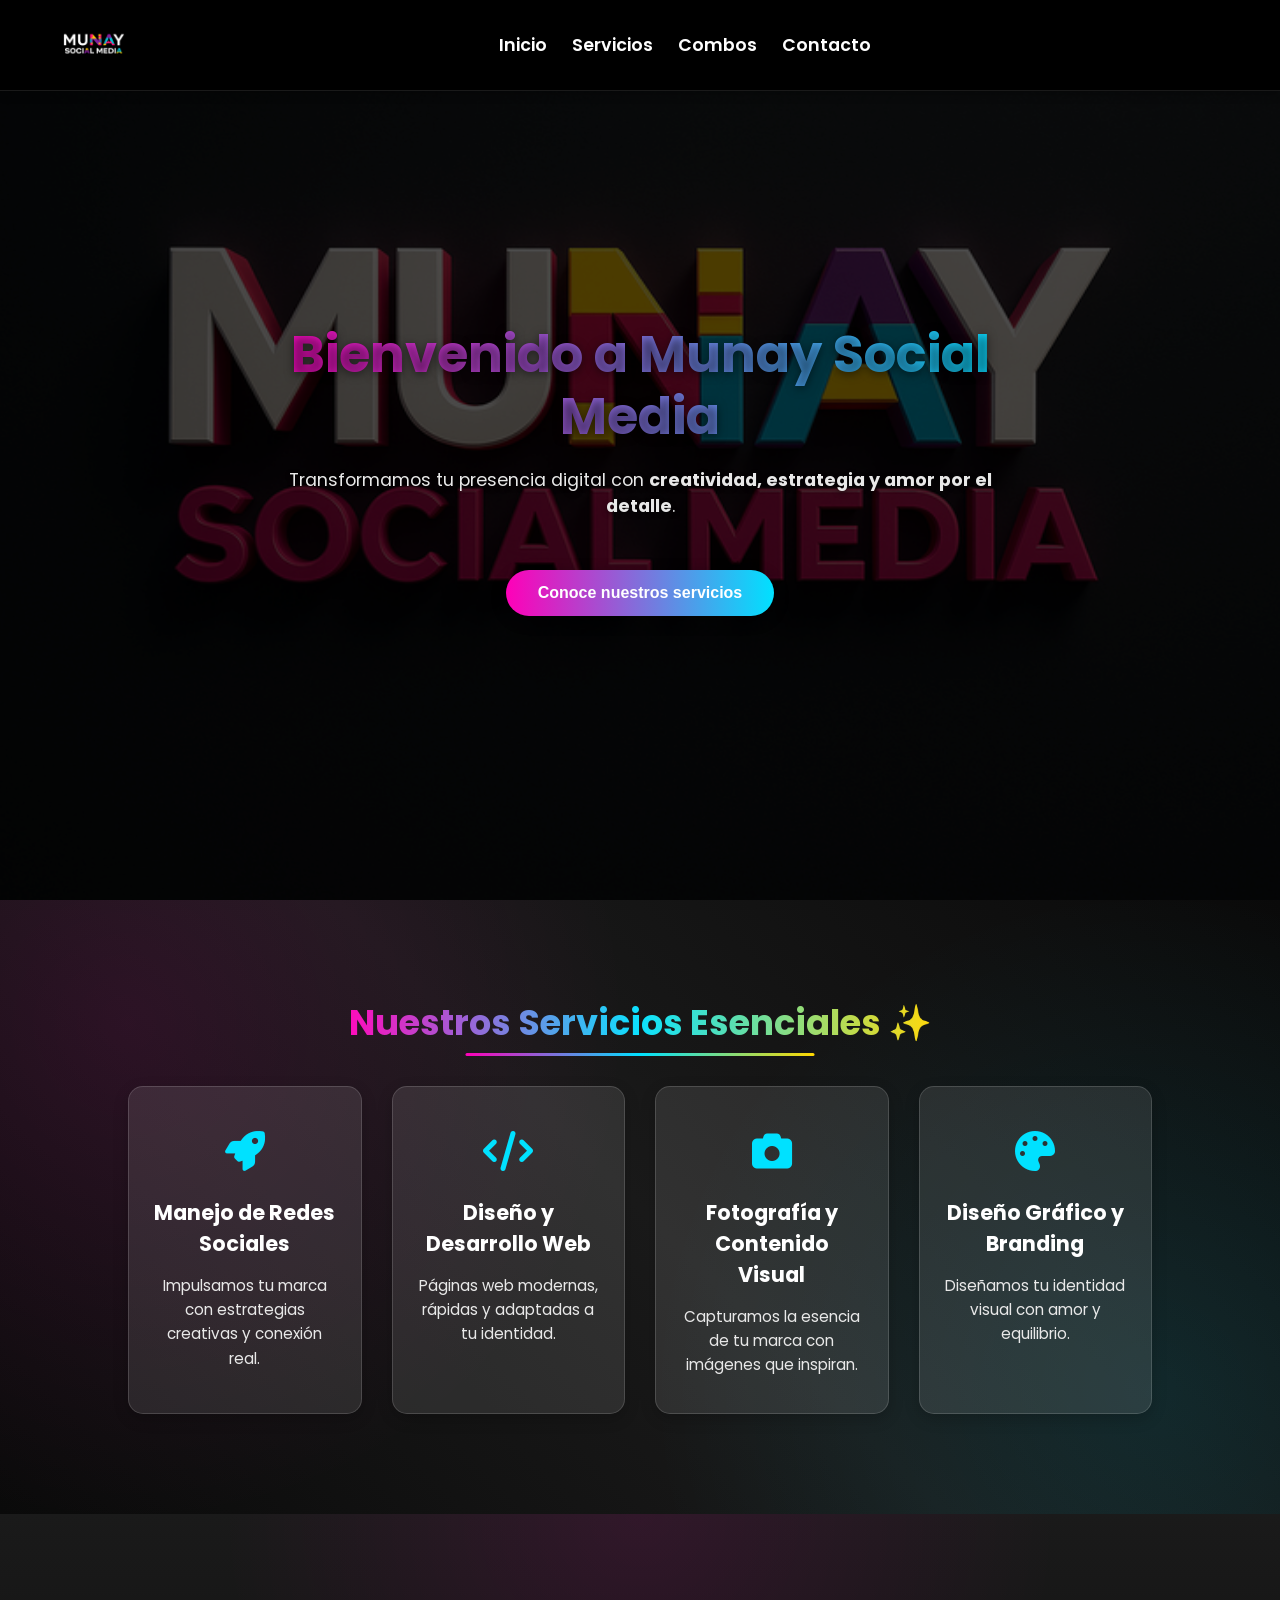
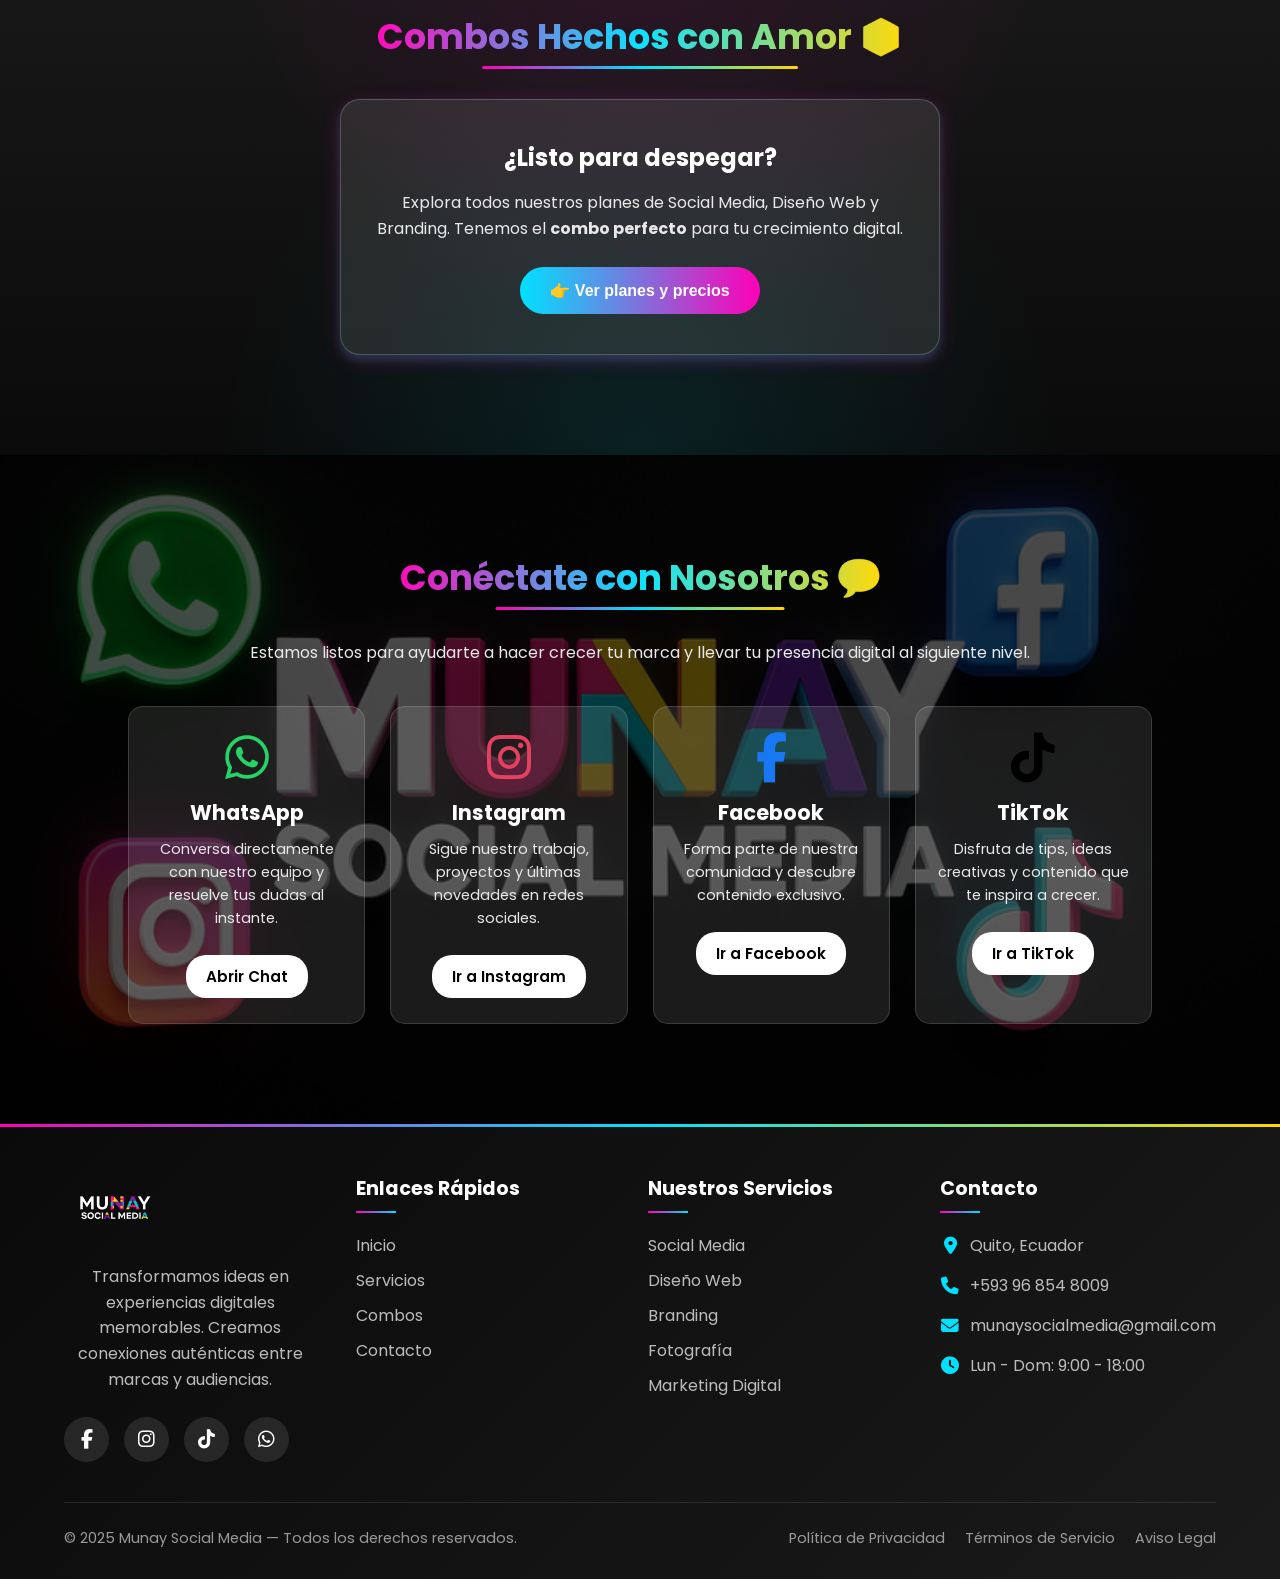
<file: index.html>
<!DOCTYPE html>
<html lang="es">
<head>
<meta charset="UTF-8" />
<meta name="viewport" content="width=device-width, initial-scale=1.0" />
<title>Munay Social Media</title>
<link rel="preconnect" href="https://fonts.googleapis.com">
<link rel="preconnect" href="https://fonts.gstatic.com" crossorigin>

<link rel="stylesheet" href="https://cdnjs.cloudflare.com/ajax/libs/font-awesome/6.5.0/css/all.min.css" media="print" onload="this.media='all'" />
<noscript><link rel="stylesheet" href="https://cdnjs.cloudflare.com/ajax/libs/font-awesome/6.5.0/css/all.min.css" /></noscript>

<link href="https://fonts.googleapis.com/css2?family=Poppins:wght@400;600;700&display=swap" rel="stylesheet">

<link rel="icon" type="image/png" href="./img/MUNAY BLANCO PNG.png">

<style>
/* ==== BASE OPTIMIZADO ==== */
* {
  margin: 0;
  padding: 0;
  box-sizing: border-box;
}
:root {
  --primary: #ff00b8;
  --secondary: #00e1ff;
  --accent: #ffd700;
  --dark: #000;
  --light: #fff;
  --gray: #ccc;
  --light-gray: #e8e8e8;
}
body {
  font-family: 'Poppins', sans-serif;
  background-color: var(--dark);
  color: var(--light);
  overflow-x: hidden;
  text-shadow: 0 0 1px rgba(255, 255, 255, 0.05);
  /* Prevenir zoom no deseado en iOS */
  touch-action: manipulation;
  -webkit-text-size-adjust: 100%;
}

/* ==== HEADER MOBILE-FIRST ==== */
header {
  position: fixed;
  top: 0; 
  left: 0;
  width: 100%;
  padding: 12px 20px;
  display: flex;
  justify-content: space-between;
  align-items: center;
  background: rgba(0, 0, 0, 0.95);
  border-bottom: 1px solid rgba(255, 255, 255, 0.1);
  box-shadow: 0 2px 10px rgba(0, 0, 0, 0.3);
  z-index: 1000;
  transition: padding 0.3s ease;
}

header.scrolled {
  padding: 8px 20px;
}

header img {
  height: 50px;
  transition: transform 0.3s ease;
}

header img:hover {
  transform: scale(1.05);
}

/* Menú móvil */
.menu-toggle {
  display: none;
  flex-direction: column;
  justify-content: space-between;
  width: 30px;
  height: 21px;
  cursor: pointer;
  z-index: 1001;
}

.menu-toggle span {
  display: block;
  height: 3px;
  width: 100%;
  background-color: var(--light);
  border-radius: 3px;
  transition: all 0.3s ease;
}

nav {
  display: flex;
  gap: 20px;
}

nav a {
  color: var(--light);
  text-decoration: none;
  font-weight: 600;
  font-size: 1em;
  position: relative;
  transition: color 0.3s ease;
  padding: 8px 0;
}

nav a::after {
  content: "";
  position: absolute;
  width: 0%;
  height: 2px;
  left: 0; 
  bottom: 0;
  background: linear-gradient(90deg, var(--primary), var(--secondary));
  transition: width 0.3s ease;
}

nav a:hover::after, 
nav a:focus::after { 
  width: 100%; 
}

nav a:hover,
nav a:focus {
  color: var(--primary);
}

/* ==== HERO OPTIMIZADO ==== */
#inicio {
  min-height: 100vh;
  display: flex; 
  align-items: center; 
  justify-content: center;
  background: 
    url('./img/MUNAY\ 5.png') center/cover no-repeat,
    radial-gradient(circle at 20% 80%, rgba(255, 0, 184, 0.3) 0%, transparent 50%),
    radial-gradient(circle at 80% 20%, rgba(0, 225, 255, 0.3) 0%, transparent 50%);
  position: relative; 
  text-align: center;
  overflow: hidden;
  padding: 80px 20px 40px;
}

#inicio::before {
  content: "";
  position: absolute;
  inset: 0;
  background: rgba(0, 0, 0, 0.7);
}

#inicio .contenido {
  position: relative;
  z-index: 2;
  max-width: 800px;
  padding: 0 15px;
}

#inicio h1 {
  font-size: 2.2em;
  margin-bottom: 20px;
  background: linear-gradient(90deg, var(--primary), var(--secondary), var(--accent));
  background-size: 200% 200%;
  -webkit-background-clip: text;
  -webkit-text-fill-color: transparent;
  animation: gradientShift 8s infinite alternate;
  text-shadow: 0 2px 10px rgba(0,0,0,0.5);
  line-height: 1.2;
}

#inicio p {
  margin-top: 15px;
  font-size: 1em;
  color: var(--light-gray);
  margin-bottom: 30px;
  text-shadow: 0 2px 5px rgba(0,0,0,0.5);
  line-height: 1.5;
}

#inicio button {
  margin-top: 20px;
  padding: 14px 32px;
  border: none;
  border-radius: 30px;
  background: linear-gradient(90deg, var(--primary), var(--secondary));
  color: var(--light);
  font-weight: 600;
  font-size: 1em;
  cursor: pointer;
  transition: all 0.3s ease;
  box-shadow: 0 4px 15px rgba(0,0,0,0.3);
  position: relative;
  overflow: hidden;
}

#inicio button:hover,
#inicio button:focus {
  transform: scale(1.05);
  box-shadow: 0 6px 20px rgba(255,255,255,0.2);
}

/* ==== SECCIONES GENERALES ==== */
section {
  padding: 80px 5%;
  position: relative;
  scroll-margin-top: 70px;
}

h2 {
  font-size: 1.8em;
  text-align: center;
  margin-bottom: 40px;
  background: linear-gradient(90deg, var(--primary), var(--secondary), var(--accent));
  -webkit-background-clip: text;
  -webkit-text-fill-color: transparent;
  position: relative;
  display: inline-block;
  left: 50%;
  transform: translateX(-50%);
  line-height: 1.3;
}

h2::after {
  content: '';
  position: absolute;
  width: 60%;
  height: 3px;
  bottom: -10px;
  left: 20%;
  background: linear-gradient(90deg, var(--primary), var(--secondary), var(--accent));
  border-radius: 2px;
}

p {
  color: var(--light-gray);
  text-align: center;
  line-height: 1.6;
  font-size: 0.95em;
}

/* ==== SERVICIOS OPTIMIZADOS ==== */
#servicios {
  background: 
    radial-gradient(circle at 10% 20%, rgba(255, 0, 184, 0.1) 0%, transparent 40%),
    radial-gradient(circle at 90% 80%, rgba(0, 225, 255, 0.1) 0%, transparent 40%),
    linear-gradient(45deg, #0a0a0a 0%, #1a1a1a 50%, #0a0a0a 100%);
  position: relative;
}

.servicios-grid {
  position: relative;
  z-index: 2;
  display: grid;
  grid-template-columns: 1fr;
  gap: 25px;
  max-width: 1100px;
  margin: 0 auto;
}

.card {
  background: rgba(255,255,255,0.1);
  border: 1px solid rgba(255,255,255,0.15);
  border-radius: 15px;
  padding: 30px 20px;
  text-align: center;
  transition: all 0.3s ease;
  box-shadow: 0 5px 15px rgba(0,0,0,0.2);
  position: relative;
  overflow: hidden;
}

.card::before {
  content: '';
  position: absolute;
  top: 0;
  left: 0;
  width: 100%;
  height: 4px;
  background: linear-gradient(90deg, var(--primary), var(--secondary), var(--accent));
  transform: scaleX(0);
  transform-origin: left;
  transition: transform 0.3s ease;
}

.card:hover::before,
.card:focus-within::before {
  transform: scaleX(1);
}

.card:hover,
.card:focus-within {
  transform: translateY(-5px);
  box-shadow: 0 8px 20px rgba(255,255,255,0.1);
}

.card .icon {
  font-size: 2.5em;
  margin-bottom: 15px;
  color: var(--secondary);
}

.card h3 {
  margin-bottom: 15px;
  font-size: 1.3em;
  color: var(--light);
}

.card p {
  color: var(--light-gray);
  font-size: 0.95em;
  line-height: 1.6;
  text-align: center;
}

/* ==== COMBOS OPTIMIZADOS ==== */
#combos {
  background: 
    radial-gradient(circle at 50% 0%, rgba(255, 0, 184, 0.1) 0%, transparent 50%),
    radial-gradient(circle at 50% 100%, rgba(0, 225, 255, 0.1) 0%, transparent 50%),
    linear-gradient(180deg, #1a1a1a 0%, #0a0a0a 100%);
  position: relative;
}

.combo-cta-card {
  z-index: 2;
  position: relative;
  width: 100%;
  max-width: 600px;
  margin: 0 auto;
  text-align: center;
  border-radius: 20px;
  background: rgba(255,255,255,0.1);
  border: 1px solid rgba(255,255,255,0.2);
  padding: 40px 25px;
  box-shadow: 
    0 5px 20px rgba(255,0,184,0.2), 
    0 5px 10px rgba(0,225,255,0.2);
  transition: all 0.3s ease;
  position: relative;
  overflow: hidden;
}

.combo-cta-card:hover,
.combo-cta-card:focus-within {
  transform: translateY(-5px);
  box-shadow: 
    0 8px 25px rgba(255,0,184,0.3), 
    0 8px 15px rgba(0,225,255,0.3);
}

.combo-cta-card h3 {
  font-size: 1.5em;
  margin-bottom: 15px;
  color: var(--light);
}

.combo-cta-card p {
  color: var(--light-gray);
  margin-bottom: 25px;
  font-size: 1em;
  line-height: 1.6;
}

.combo-cta-card button {
  padding: 14px 30px;
  font-size: 1em;
  border: none;
  border-radius: 30px;
  background: linear-gradient(90deg, var(--secondary), var(--primary));
  color: var(--light);
  font-weight: 700;
  cursor: pointer;
  transition: 0.3s;
  position: relative;
  overflow: hidden;
}

.combo-cta-card button:hover,
.combo-cta-card button:focus {
  transform: scale(1.05);
  box-shadow: 0 5px 15px rgba(255,255,255,0.3);
}

/* ==== CONTACTO OPTIMIZADO ==== */
#contacto {
  background: 
    url('./img/CONTACTO.png') center/cover no-repeat,
    radial-gradient(circle at 80% 20%, rgba(255, 0, 184, 0.2) 0%, transparent 40%),
    radial-gradient(circle at 20% 80%, rgba(0, 225, 255, 0.2) 0%, transparent 40%);
  color: var(--light);
  overflow: hidden;
  position: relative;
}

#contacto::before {
  content: "";
  position: absolute;
  inset: 0;
  background: rgba(0, 0, 0, 0.7);
}

#contacto > * {
  position: relative;
  z-index: 1;
}

.contacto-grid {
  display: grid;
  grid-template-columns: 1fr;
  gap: 20px;
  margin-top: 40px;
  max-width: 500px;
  margin-left: auto;
  margin-right: auto;
}

.contact-card {
  background: rgba(255,255,255,0.1);
  border-radius: 15px;
  padding: 25px 20px;
  transition: all 0.3s ease;
  text-align: center;
  cursor: pointer;
  position: relative;
  overflow: hidden;
  border: 1px solid rgba(255,255,255,0.15);
}

.contact-card:hover,
.contact-card:focus {
  transform: translateY(-5px);
  background: rgba(255,255,255,0.15);
  box-shadow: 0 8px 20px rgba(255,255,255,0.1);
}

.contact-card .icon i {
  font-size: 50px;
  margin-bottom: 15px;
  transition: transform 0.3s ease;
}

.contact-card:hover .icon i,
.contact-card:focus .icon i { 
  transform: scale(1.1); 
}

.whatsapp .icon i { color: #25D366; }
.instagram .icon i { color: #E4405F; }
.facebook .icon i { color: #1877F2; }
.tiktok .icon i { color: #000; }

.contact-card h3 {
  font-size: 1.3em;
  margin-bottom: 10px;
  color: var(--light);
}

.contact-card p {
  color: var(--light-gray);
  margin-bottom: 15px;
  font-size: 0.9em;
}

.btn {
  display: inline-block;
  margin-top: 10px;
  padding: 10px 20px;
  border-radius: 20px;
  background: var(--light);
  color: var(--dark);
  font-weight: 600;
  transition: all 0.3s ease;
  font-size: 0.95em;
}

.contact-card:hover .btn,
.contact-card:focus .btn {
  background: var(--primary);
  color: var(--light);
}

/* ==== ANIMACIONES REDUCIDAS ==== */
@keyframes fadeIn {
  from { opacity: 0; transform: translateY(20px); }
  to { opacity: 1; transform: translateY(0); }
}

@keyframes gradientShift {
  0% { background-position: 0% 50%; }
  100% { background-position: 100% 50%; }
}

/* ==== FOOTER OPTIMIZADO ==== */
footer {
  background: linear-gradient(135deg, #0a0a0a 0%, #1a1a1a 100%);
  color: #fff;
  padding: 50px 5% 30px;
  position: relative;
  overflow: hidden;
}

footer::before {
  content: '';
  position: absolute;
  top: 0;
  left: 0;
  width: 100%;
  height: 3px;
  background: linear-gradient(90deg, var(--primary), var(--secondary), var(--accent));
}

.footer-content {
  display: grid;
  grid-template-columns: 1fr;
  gap: 30px;
  max-width: 1200px;
  margin: 0 auto 40px;
}

.footer-brand {
  display: flex;
  flex-direction: column;
  align-items: center;
  text-align: center;
}

.footer-logo {
  height: 70px;
  margin-bottom: 20px;
}

.footer-brand p {
  text-align: center;
  color: #bbb;
  margin-bottom: 25px;
  line-height: 1.6;
}

.social-links {
  display: flex;
  gap: 15px;
  justify-content: center;
}

.social-link {
  display: flex;
  align-items: center;
  justify-content: center;
  width: 45px;
  height: 45px;
  background: rgba(255,255,255,0.1);
  border-radius: 50%;
  color: #fff;
  text-decoration: none;
  transition: all 0.3s ease;
}

.social-link:hover,
.social-link:focus {
  transform: translateY(-3px);
  background: linear-gradient(135deg, var(--primary), var(--secondary));
  box-shadow: 0 5px 15px rgba(255,255,255,0.2);
}

.social-link i {
  font-size: 1.2em;
}

.footer-links h3,
.footer-services h3,
.footer-contact h3 {
  color: #fff;
  margin-bottom: 20px;
  font-size: 1.2em;
  position: relative;
  padding-bottom: 10px;
  text-align: center;
}

.footer-links h3::after,
.footer-services h3::after,
.footer-contact h3::after {
  content: '';
  position: absolute;
  bottom: 0;
  left: 50%;
  transform: translateX(-50%);
  width: 40px;
  height: 2px;
  background: linear-gradient(90deg, var(--primary), var(--secondary));
}

.footer-links ul,
.footer-services ul {
  list-style: none;
  padding: 0;
  text-align: center;
}

.footer-links li,
.footer-services li {
  margin-bottom: 10px;
}

.footer-links a,
.footer-services a {
  color: #bbb;
  text-decoration: none;
  transition: all 0.3s ease;
  display: inline-block;
}

.footer-links a:hover,
.footer-services a:hover,
.footer-links a:focus,
.footer-services a:focus {
  color: #fff;
  transform: translateX(5px);
}

.contact-info {
  display: flex;
  flex-direction: column;
  gap: 15px;
  align-items: center;
}

.contact-item {
  display: flex;
  align-items: center;
  gap: 10px;
  color: #bbb;
  text-align: center;
}

.contact-item i {
  color: var(--secondary);
  font-size: 1.1em;
  min-width: 20px;
}

.contact-item a {
  color: #bbb;
  text-decoration: none;
  transition: color 0.3s ease;
}

.contact-item a:hover,
.contact-item a:focus {
  color: var(--secondary);
}

.footer-bottom {
  border-top: 1px solid rgba(255,255,255,0.1);
  padding-top: 25px;
  display: flex;
  flex-direction: column;
  align-items: center;
  gap: 20px;
  max-width: 1200px;
  margin: 0 auto;
  text-align: center;
}

.copyright {
  color: #999;
  font-size: 0.9em;
}

.footer-legal {
  display: flex;
  gap: 20px;
  flex-wrap: wrap;
  justify-content: center;
}

.footer-legal a {
  color: #999;
  text-decoration: none;
  font-size: 0.9em;
  transition: color 0.3s ease;
}

.footer-legal a:hover,
.footer-legal a:focus {
  color: var(--secondary);
}

.back-to-top {
  background: linear-gradient(135deg, var(--primary), var(--secondary));
  color: #fff;
  border: none;
  width: 45px;
  height: 45px;
  border-radius: 50%;
  cursor: pointer;
  transition: all 0.3s ease;
  display: flex;
  align-items: center;
  justify-content: center;
  font-size: 1.1em;
  position: fixed;
  bottom: 20px;
  right: 20px;
  z-index: 100;
  opacity: 0;
  pointer-events: none;
}

.back-to-top.show {
  opacity: 1;
  pointer-events: auto;
}

.back-to-top:hover,
.back-to-top:focus {
  transform: translateY(-3px);
  box-shadow: 0 5px 15px rgba(255,255,255,0.3);
}

/* ==== MEDIA QUERIES PARA TABLETS ==== */
@media (min-width: 768px) {
  /* Header */
  header {
    padding: 15px 40px;
  }
  
  header.scrolled {
    padding: 10px 40px;
  }
  
  header img {
    height: 60px;
  }
  
  nav {
    gap: 25px;
  }
  
  nav a {
    font-size: 1.1em;
  }
  
  /* Hero */
  #inicio h1 {
    font-size: 2.8em;
  }
  
  #inicio p {
    font-size: 1.1em;
  }
  
  /* Secciones */
  section {
    padding: 90px 8%;
  }
  
  h2 {
    font-size: 2.2em;
  }
  
  p {
    font-size: 1em;
  }
  
  /* Servicios */
  .servicios-grid {
    grid-template-columns: repeat(2, 1fr);
    gap: 30px;
  }
  
  .card {
    padding: 35px 25px;
  }
  
  /* Contacto */
  .contacto-grid {
    grid-template-columns: repeat(2, 1fr);
    max-width: 800px;
    gap: 25px;
  }
  
  /* Footer */
  .footer-content {
    grid-template-columns: repeat(2, 1fr);
    gap: 40px;
  }
  
  .footer-brand,
  .footer-links,
  .footer-services,
  .footer-contact {
    text-align: left;
    align-items: flex-start;
  }
  
  .footer-links h3,
  .footer-services h3,
  .footer-contact h3 {
    text-align: left;
  }
  
  .footer-links h3::after,
  .footer-services h3::after,
  .footer-contact h3::after {
    left: 0;
    transform: none;
  }
  
  .footer-links ul,
  .footer-services ul {
    text-align: left;
  }
  
  .contact-info {
    align-items: flex-start;
  }
  
  .contact-item {
    justify-content: flex-start;
  }
  
  .footer-bottom {
    flex-direction: row;
    justify-content: space-between;
    text-align: left;
  }
}

/* ==== MEDIA QUERIES PARA ESCRITORIO ==== */
@media (min-width: 1024px) {
  /* Header */
  header {
    padding: 15px 50px;
  }
  
  header.scrolled {
    padding: 10px 50px;
  }
  
  /* Hero */
  #inicio h1 {
    font-size: 3.2em;
  }
  
  /* Secciones */
  section {
    padding: 100px 10%;
  }
  
  /* Servicios */
  .servicios-grid {
    grid-template-columns: repeat(4, 1fr);
  }
  
  /* Contacto */
  .contacto-grid {
    grid-template-columns: repeat(4, 1fr);
    max-width: 1200px;
  }
  
  /* Footer */
  .footer-content {
    grid-template-columns: repeat(4, 1fr);
  }
}

/* ==== MEDIA QUERY PARA MENÚ MÓVIL ==== */
@media (max-width: 768px) {
  .menu-toggle {
    display: flex;
  }
  
  nav {
    position: fixed;
    top: 0;
    right: -100%;
    width: 80%;
    max-width: 300px;
    height: 100vh;
    background: rgba(0, 0, 0, 0.95);
    flex-direction: column;
    justify-content: center;
    align-items: center;
    gap: 30px;
    transition: right 0.4s ease;
    z-index: 999;
    backdrop-filter: blur(10px);
  }
  
  nav.active {
    right: 0;
  }
  
  .menu-toggle.active span:nth-child(1) {
    transform: rotate(45deg) translate(6px, 6px);
  }
  
  .menu-toggle.active span:nth-child(2) {
    opacity: 0;
  }
  
  .menu-toggle.active span:nth-child(3) {
    transform: rotate(-45deg) translate(6px, -6px);
  }
  
  /* Overlay para cerrar menú */
  .overlay {
    position: fixed;
    top: 0;
    left: 0;
    width: 100%;
    height: 100%;
    background: rgba(0, 0, 0, 0.7);
    z-index: 998;
    opacity: 0;
    visibility: hidden;
    transition: all 0.3s ease;
  }
  
  .overlay.active {
    opacity: 1;
    visibility: visible;
  }
}

/* Para dispositivos con orientación horizontal */
@media (max-height: 600px) and (orientation: landscape) {
  #inicio {
    min-height: 100vh;
    padding: 100px 0;
  }
  
  #inicio .contenido {
    margin-top: 50px;
  }
  
  nav {
    padding: 50px 0;
  }
}
</style>
</head>
<body>

<header>
  <img src="./img/MUNAY BLANCO PNG.png" alt="Munay Social Media Logo" loading="lazy" decoding="async">
  <div class="menu-toggle" id="menuToggle">
    <span></span>
    <span></span>
    <span></span>
  </div>
  <nav id="mainNav">
    <a href="#inicio">Inicio</a>
    <a href="#servicios">Servicios</a>
    <a href="#combos">Combos</a>
    <a href="#contacto">Contacto</a>
  </nav>
  <div class="overlay" id="overlay"></div>
</header>

<section id="inicio">
  <div class="contenido">
    <h1>Bienvenido a Munay Social Media</h1>
    <p>Transformamos tu presencia digital con <strong>creatividad, estrategia y amor por el detalle</strong>.</p>
    <button onclick="scrollToSection('servicios')">Conoce nuestros servicios</button>
  </div>
</section>

<section id="servicios">
  <h2>Nuestros Servicios Esenciales ✨</h2>
  <div class="servicios-grid">
    <div class="card">
      <div class="icon"><i class="fa-solid fa-rocket"></i></div>
      <h3>Manejo de Redes Sociales</h3>
      <p>Impulsamos tu marca con estrategias creativas y conexión real.</p>
    </div>
    <div class="card">
      <div class="icon"><i class="fa-solid fa-code"></i></div>
      <h3>Diseño y Desarrollo Web</h3>
      <p>Páginas web modernas, rápidas y adaptadas a tu identidad.</p>
    </div>
    <div class="card">
      <div class="icon"><i class="fa-solid fa-camera"></i></div>
      <h3>Fotografía y Contenido Visual</h3>
      <p>Capturamos la esencia de tu marca con imágenes que inspiran.</p>
    </div>
    <div class="card">
      <div class="icon"><i class="fa-solid fa-palette"></i></div>
      <h3>Diseño Gráfico y Branding</h3>
      <p>Diseñamos tu identidad visual con amor y equilibrio.</p>
    </div>
  </div>
</section>

<section id="combos">
  <h2>Combos Hechos con Amor 📦</h2>
  <div class="combo-cta-card">
    <h3>¿Listo para despegar?</h3>
    <p>Explora todos nuestros planes de Social Media, Diseño Web y Branding. Tenemos el <strong>combo perfecto</strong> para tu crecimiento digital.</p>
    <button onclick="window.location.href='combos.html'">👉 Ver planes y precios</button>
  </div>
</section>

<section id="contacto">
  <h2>Conéctate con Nosotros 💬</h2>
  <p class="contacto-text">Estamos listos para ayudarte a hacer crecer tu marca y llevar tu presencia digital al siguiente nivel.</p>

  <div class="contacto-grid">
    <div class="contact-card whatsapp" onclick="window.open('https://wa.me/593968548009','_blank')" tabindex="0" role="button">
      <div class="icon"><i class="fa-brands fa-whatsapp"></i></div>
      <h3>WhatsApp</h3>
      <p>Conversa directamente con nuestro equipo y resuelve tus dudas al instante.</p>
      <span class="btn">Abrir Chat</span>
    </div>

    <div class="contact-card instagram" onclick="window.open('https://www.instagram.com/munay_social_media?igsh=MW9oMW02M3Y1NXR4MA%3D%3D&utm_source=qr','_blank')" tabindex="0" role="button">
      <div class="icon"><i class="fa-brands fa-instagram"></i></div>
      <h3>Instagram</h3>
      <p>Sigue nuestro trabajo, proyectos y últimas novedades en redes sociales.</p>
      <span class="btn">Ir a Instagram</span>
    </div>

    <div class="contact-card facebook" onclick="window.open('https://www.facebook.com/share/1RtKyvV9vd/?mibextid=wwXIfr','_blank')" tabindex="0" role="button">
      <div class="icon"><i class="fa-brands fa-facebook-f"></i></div>
      <h3>Facebook</h3>
      <p>Forma parte de nuestra comunidad y descubre contenido exclusivo.</p>
      <span class="btn">Ir a Facebook</span>
    </div>
    
    <div class="contact-card tiktok" onclick="window.open('https://www.tiktok.com/@munay.social.medi?_r=1&_t=ZM-91BKcjH4G0e','_blank')" tabindex="0" role="button">
      <div class="icon"><i class="fa-brands fa-tiktok"></i></div>
      <h3>TikTok</h3>
      <p>Disfruta de tips, ideas creativas y contenido que te inspira a crecer.</p>
      <span class="btn">Ir a TikTok</span>
    </div>
  </div>
</section>

<footer>
  <div class="footer-content">
    <div class="footer-brand">
      <img src="./img/MUNAY BLANCO PNG.png" alt="Munay Social Media" class="footer-logo" loading="lazy" decoding="async">
      <p>Transformamos ideas en experiencias digitales memorables. Creamos conexiones auténticas entre marcas y audiencias.</p>
      <div class="social-links">
        <a href="https://www.facebook.com/share/1RtKyvV9vd/?mibextid=wwXIfr" class="social-link" target="_blank" aria-label="Facebook"><i class="fab fa-facebook-f"></i></a>
        <a href="https://www.instagram.com/munay_social_media?igsh=MW9oMW02M3Y1NXR4MA%3D%3D&utm_source=qr" class="social-link" target="_blank" aria-label="Instagram"><i class="fab fa-instagram"></i></a>
        <a href="https://www.tiktok.com/@munay.social.medi?_r=1&_t=ZM-91BKcjH4G0e" class="social-link" target="_blank" aria-label="TikTok"><i class="fab fa-tiktok"></i></a>
        <a href="https://wa.me/593968548009" class="social-link" target="_blank" aria-label="WhatsApp"><i class="fab fa-whatsapp"></i></a>
      </div>
    </div>
    
    <div class="footer-links">
      <h3>Enlaces Rápidos</h3>
      <ul>
        <li><a href="#inicio">Inicio</a></li>
        <li><a href="#servicios">Servicios</a></li>
        <li><a href="#combos">Combos</a></li>
        <li><a href="#contacto">Contacto</a></li>
      </ul>
    </div>
    
    <div class="footer-services">
      <h3>Nuestros Servicios</h3>
      <ul>
        <li><a href="#servicios">Social Media</a></li>
        <li><a href="#servicios">Diseño Web</a></li>
        <li><a href="#servicios">Branding</a></li>
        <li><a href="#servicios">Fotografía</a></li>
        <li><a href="#servicios">Marketing Digital</a></li>
      </ul>
    </div>
    
    <div class="footer-contact">
      <h3>Contacto</h3>
      <div class="contact-info">
        <div class="contact-item">
          <i class="fas fa-map-marker-alt"></i>
          <span>Quito, Ecuador</span>
        </div>
        <div class="contact-item">
          <i class="fas fa-phone"></i>
          <a href="tel:+593968548009">+593 96 854 8009</a>
        </div>
        <div class="contact-item">
          <i class="fas fa-envelope"></i>
          <a href="mailto:munaysocialmedia@gmail.com">munaysocialmedia@gmail.com</a>
        </div>
        <div class="contact-item">
          <i class="fas fa-clock"></i>
          <span>Lun - Dom: 9:00 - 18:00</span>
        </div>
      </div>
    </div>
  </div>
  
  <div class="footer-bottom">
    <div class="copyright">
      © 2025 Munay Social Media — Todos los derechos reservados.
    </div>
    <div class="footer-legal">
      <a href="#">Política de Privacidad</a>
      <a href="#">Términos de Servicio</a>
      <a href="#">Aviso Legal</a>
    </div>
  </div>
  
  <button class="back-to-top" onclick="scrollToTop()" aria-label="Volver arriba">
    <i class="fas fa-chevron-up"></i>
  </button>
</footer>

<script>
// Función para scroll suave
function scrollToSection(sectionId) {
  const element = document.getElementById(sectionId);
  if (element) {
    element.scrollIntoView({ behavior: 'smooth' });
  }
}

// Función para volver al inicio
function scrollToTop() {
  window.scrollTo({
    top: 0,
    behavior: 'smooth'
  });
}

// Menú móvil
const menuToggle = document.getElementById('menuToggle');
const mainNav = document.getElementById('mainNav');
const overlay = document.getElementById('overlay');

menuToggle.addEventListener('click', function() {
  this.classList.toggle('active');
  mainNav.classList.toggle('active');
  overlay.classList.toggle('active');
  document.body.style.overflow = mainNav.classList.contains('active') ? 'hidden' : '';
});

overlay.addEventListener('click', function() {
  menuToggle.classList.remove('active');
  mainNav.classList.remove('active');
  this.classList.remove('active');
  document.body.style.overflow = '';
});

// Cerrar menú al hacer clic en un enlace
const navLinks = document.querySelectorAll('nav a');
navLinks.forEach(link => {
  link.addEventListener('click', function() {
    menuToggle.classList.remove('active');
    mainNav.classList.remove('active');
    overlay.classList.remove('active');
    document.body.style.overflow = '';
  });
});

// Botón "Volver arriba"
const backToTopButton = document.querySelector('.back-to-top');

function toggleBackToTop() {
  if (window.scrollY > 300) {
    backToTopButton.classList.add('show');
  } else {
    backToTopButton.classList.remove('show');
  }
}

// Header con scroll
let lastScrollY = window.scrollY;
const header = document.querySelector('header');

function updateHeader() {
  if (window.scrollY > 50) {
    header.classList.add('scrolled');
  } else {
    header.classList.remove('scrolled');
  }
  lastScrollY = window.scrollY;
}

// Observador de intersección para animaciones
const observerOptions = {
  threshold: 0.1,
  rootMargin: '0px 0px -50px 0px'
};

const observer = new IntersectionObserver((entries) => {
  entries.forEach(entry => {
    if (entry.isIntersecting) {
      entry.target.style.animation = 'fadeIn 1s ease forwards';
    }
  });
}, observerOptions);

// Observar todas las secciones
document.querySelectorAll('section').forEach(section => {
  observer.observe(section);
});

// Event listeners
window.addEventListener('scroll', function() {
  toggleBackToTop();
  updateHeader();
});

// Inicialización
toggleBackToTop();
</script>

</body>
</html>
</file>
